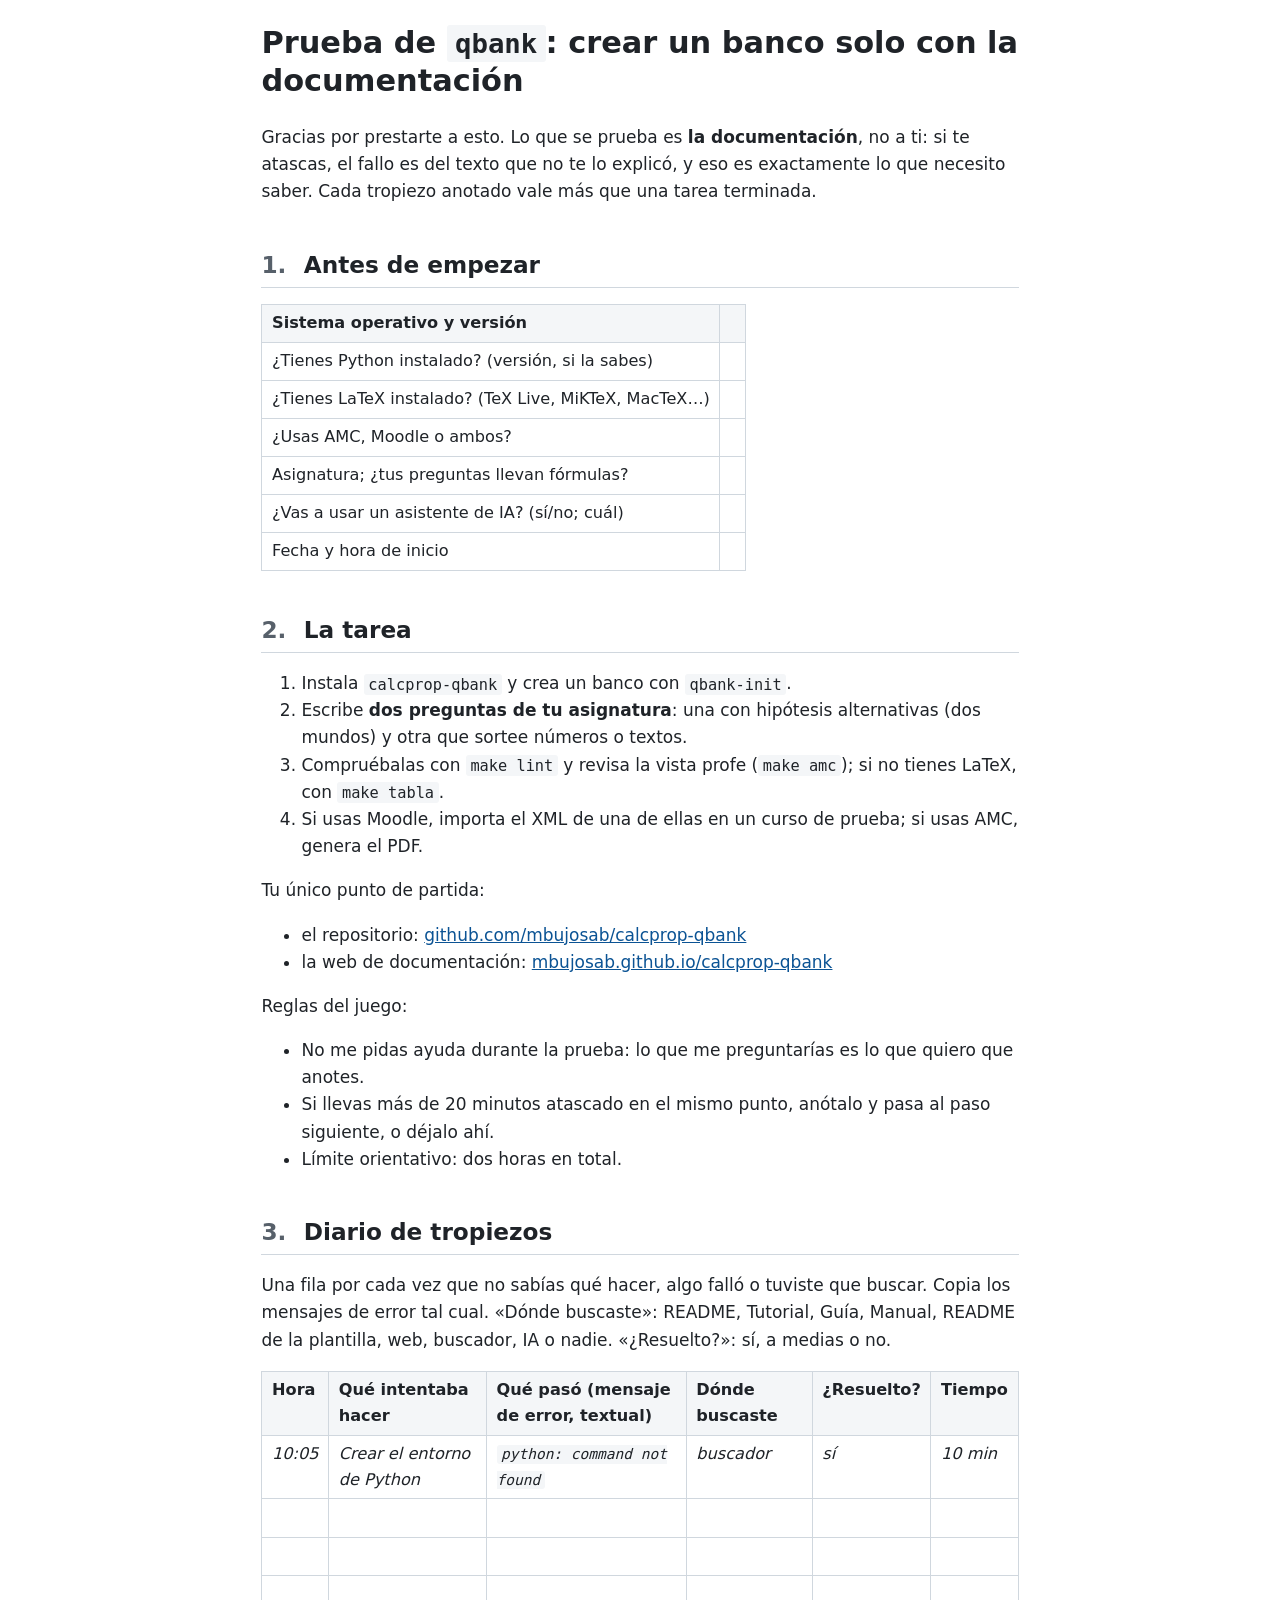
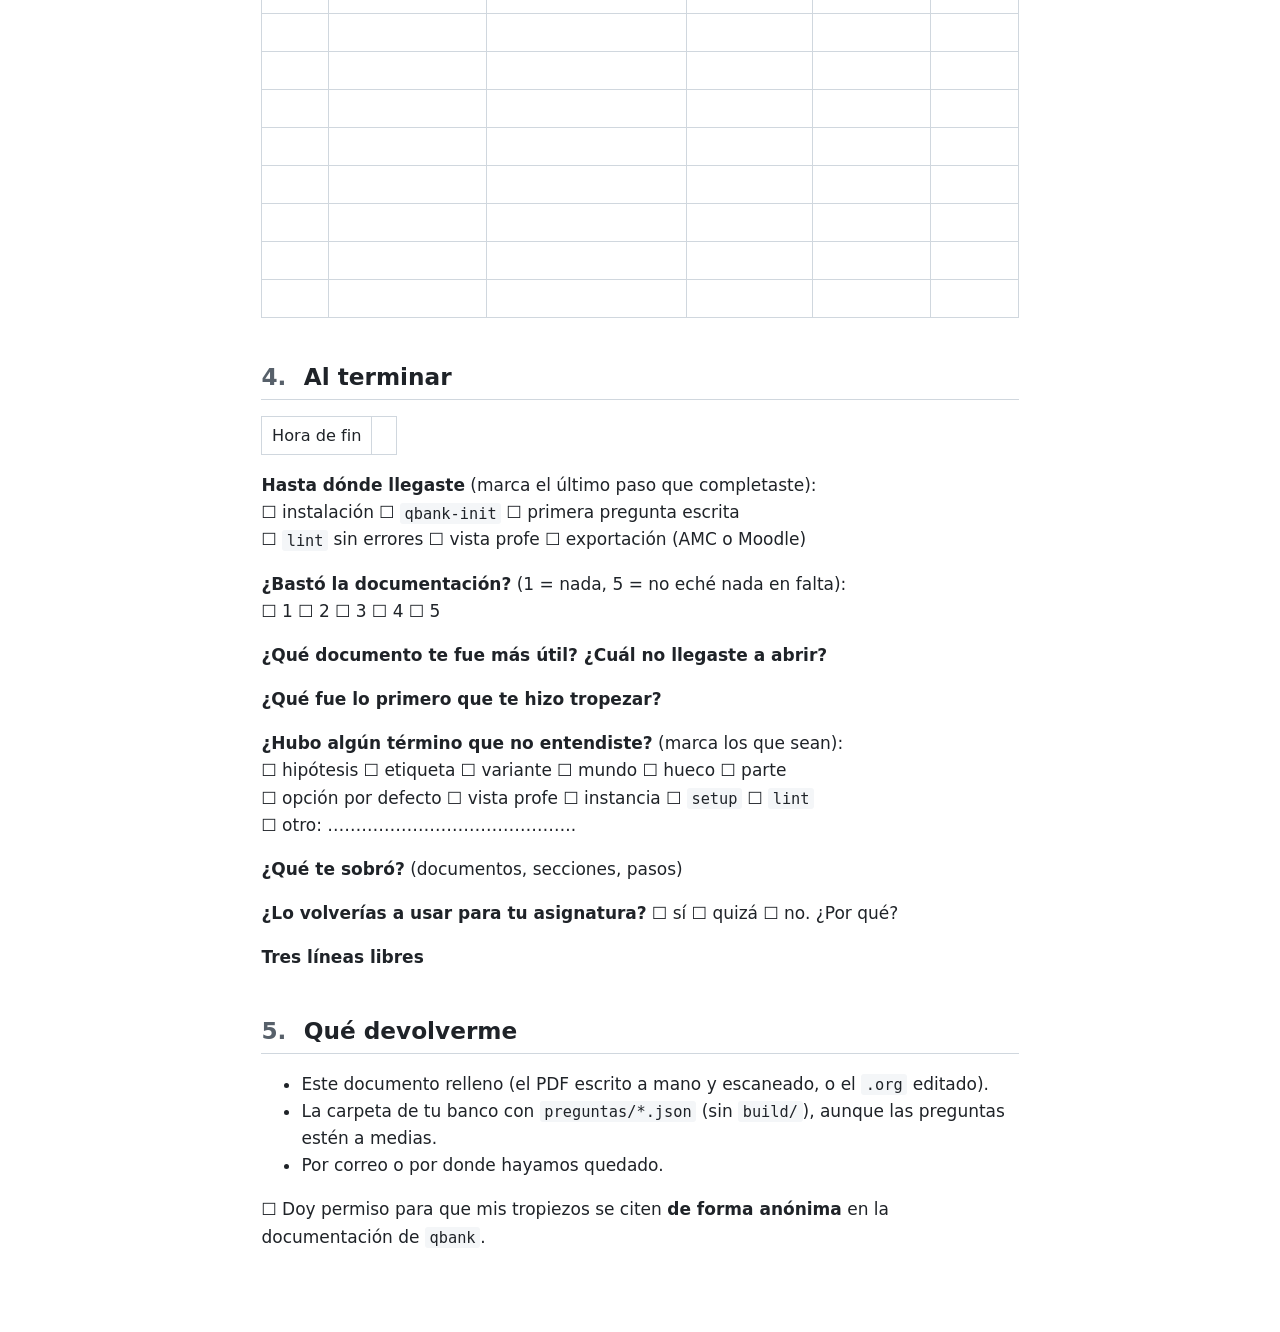
<file: docs/fase5.html>
<!DOCTYPE html>
<html lang="es">
<head>
<meta charset="utf-8" />
<meta name="viewport" content="width=device-width, initial-scale=1" />
<title>Prueba de qbank: crear un banco solo con la documentación</title>
<meta name="author" content="Marcos Bujosa" />
<meta name="generator" content="Org Mode" />
<link rel="stylesheet" href="style.css">
<meta name="viewport" content="width=device-width, initial-scale=1">
</head>
<body>
<div id="content" class="content">
<header>
<h1 class="title">Prueba de <code>qbank</code>: crear un banco solo con la documentación</h1>
</header><p>
Gracias por prestarte a esto. Lo que se prueba es <b>la documentación</b>, no a
ti: si te atascas, el fallo es del texto que no te lo explicó, y eso es
exactamente lo que necesito saber. Cada tropiezo anotado vale más que una
tarea terminada.
</p>
<div id="outline-container-org17b9b4d" class="outline-2">
<h2 id="org17b9b4d"><span class="section-number-2">1.</span> Antes de empezar</h2>
<div class="outline-text-2" id="text-1">
<table>


<colgroup>
<col  class="org-left">

<col  class="org-left">
</colgroup>
<thead>
<tr>
<th scope="col" class="org-left">Sistema operativo y versión</th>
<th scope="col" class="org-left">&#xa0;</th>
</tr>
</thead>
<tbody>
<tr>
<td class="org-left">¿Tienes Python instalado? (versión, si la sabes)</td>
<td class="org-left">&#xa0;</td>
</tr>
</tbody>
<tbody>
<tr>
<td class="org-left">¿Tienes LaTeX instalado? (TeX Live, MiKTeX, MacTeX…)</td>
<td class="org-left">&#xa0;</td>
</tr>
</tbody>
<tbody>
<tr>
<td class="org-left">¿Usas AMC, Moodle o ambos?</td>
<td class="org-left">&#xa0;</td>
</tr>
</tbody>
<tbody>
<tr>
<td class="org-left">Asignatura; ¿tus preguntas llevan fórmulas?</td>
<td class="org-left">&#xa0;</td>
</tr>
</tbody>
<tbody>
<tr>
<td class="org-left">¿Vas a usar un asistente de IA? (sí/no; cuál)</td>
<td class="org-left">&#xa0;</td>
</tr>
</tbody>
<tbody>
<tr>
<td class="org-left">Fecha y hora de inicio</td>
<td class="org-left">&#xa0;</td>
</tr>
</tbody>
</table>
</div>
</div>
<div id="outline-container-org3d675b1" class="outline-2">
<h2 id="org3d675b1"><span class="section-number-2">2.</span> La tarea</h2>
<div class="outline-text-2" id="text-2">
<ol class="org-ol">
<li>Instala <code>calcprop-qbank</code> y crea un banco con <code>qbank-init</code>.</li>
<li>Escribe <b>dos preguntas de tu asignatura</b>: una con hipótesis alternativas
(dos mundos) y otra que sortee números o textos.</li>
<li>Compruébalas con <code>make lint</code> y revisa la vista profe (<code>make amc</code>); si no
tienes LaTeX, con <code>make tabla</code>.</li>
<li>Si usas Moodle, importa el XML de una de ellas en un curso de prueba; si
usas AMC, genera el PDF.</li>
</ol>

<p>
Tu único punto de partida:
</p>

<ul class="org-ul">
<li>el repositorio: <a href="https://github.com/mbujosab/calcprop-qbank">github.com/mbujosab/calcprop-qbank</a></li>
<li>la web de documentación: <a href="https://mbujosab.github.io/calcprop-qbank/">mbujosab.github.io/calcprop-qbank</a></li>
</ul>

<p>
Reglas del juego:
</p>

<ul class="org-ul">
<li>No me pidas ayuda durante la prueba: lo que me preguntarías es lo que
quiero que anotes.</li>
<li>Si llevas más de 20 minutos atascado en el mismo punto, anótalo y pasa al
paso siguiente, o déjalo ahí.</li>
<li>Límite orientativo: dos horas en total.</li>
</ul>
</div>
</div>
<div id="outline-container-org5f0dd8f" class="outline-2">
<h2 id="org5f0dd8f"><span class="section-number-2">3.</span> Diario de tropiezos</h2>
<div class="outline-text-2" id="text-3">
<p>
Una fila por cada vez que no sabías qué hacer, algo falló o tuviste que
buscar. Copia los mensajes de error tal cual. «Dónde buscaste»: README,
Tutorial, Guía, Manual, README de la plantilla, web, buscador, IA o nadie.
«¿Resuelto?»: sí, a medias o no.
</p>

<table>


<colgroup>
<col  class="org-left">

<col  class="org-left">

<col  class="org-left">

<col  class="org-left">

<col  class="org-left">

<col  class="org-left">
</colgroup>
<thead>
<tr>
<th scope="col" class="org-left">Hora</th>
<th scope="col" class="org-left">Qué intentaba hacer</th>
<th scope="col" class="org-left">Qué pasó (mensaje de error, textual)</th>
<th scope="col" class="org-left">Dónde buscaste</th>
<th scope="col" class="org-left">¿Resuelto?</th>
<th scope="col" class="org-left">Tiempo</th>
</tr>
</thead>
<tbody>
<tr>
<td class="org-left"><i>10:05</i></td>
<td class="org-left"><i>Crear el entorno de Python</i></td>
<td class="org-left"><i><code>python: command not found</code></i></td>
<td class="org-left"><i>buscador</i></td>
<td class="org-left"><i>sí</i></td>
<td class="org-left"><i>10 min</i></td>
</tr>
</tbody>
<tbody>
<tr>
<td class="org-left">&#xa0;</td>
<td class="org-left">&#xa0;</td>
<td class="org-left">&#xa0;</td>
<td class="org-left">&#xa0;</td>
<td class="org-left">&#xa0;</td>
<td class="org-left">&#xa0;</td>
</tr>
</tbody>
<tbody>
<tr>
<td class="org-left">&#xa0;</td>
<td class="org-left">&#xa0;</td>
<td class="org-left">&#xa0;</td>
<td class="org-left">&#xa0;</td>
<td class="org-left">&#xa0;</td>
<td class="org-left">&#xa0;</td>
</tr>
</tbody>
<tbody>
<tr>
<td class="org-left">&#xa0;</td>
<td class="org-left">&#xa0;</td>
<td class="org-left">&#xa0;</td>
<td class="org-left">&#xa0;</td>
<td class="org-left">&#xa0;</td>
<td class="org-left">&#xa0;</td>
</tr>
</tbody>
<tbody>
<tr>
<td class="org-left">&#xa0;</td>
<td class="org-left">&#xa0;</td>
<td class="org-left">&#xa0;</td>
<td class="org-left">&#xa0;</td>
<td class="org-left">&#xa0;</td>
<td class="org-left">&#xa0;</td>
</tr>
</tbody>
<tbody>
<tr>
<td class="org-left">&#xa0;</td>
<td class="org-left">&#xa0;</td>
<td class="org-left">&#xa0;</td>
<td class="org-left">&#xa0;</td>
<td class="org-left">&#xa0;</td>
<td class="org-left">&#xa0;</td>
</tr>
</tbody>
<tbody>
<tr>
<td class="org-left">&#xa0;</td>
<td class="org-left">&#xa0;</td>
<td class="org-left">&#xa0;</td>
<td class="org-left">&#xa0;</td>
<td class="org-left">&#xa0;</td>
<td class="org-left">&#xa0;</td>
</tr>
</tbody>
<tbody>
<tr>
<td class="org-left">&#xa0;</td>
<td class="org-left">&#xa0;</td>
<td class="org-left">&#xa0;</td>
<td class="org-left">&#xa0;</td>
<td class="org-left">&#xa0;</td>
<td class="org-left">&#xa0;</td>
</tr>
</tbody>
<tbody>
<tr>
<td class="org-left">&#xa0;</td>
<td class="org-left">&#xa0;</td>
<td class="org-left">&#xa0;</td>
<td class="org-left">&#xa0;</td>
<td class="org-left">&#xa0;</td>
<td class="org-left">&#xa0;</td>
</tr>
</tbody>
<tbody>
<tr>
<td class="org-left">&#xa0;</td>
<td class="org-left">&#xa0;</td>
<td class="org-left">&#xa0;</td>
<td class="org-left">&#xa0;</td>
<td class="org-left">&#xa0;</td>
<td class="org-left">&#xa0;</td>
</tr>
</tbody>
<tbody>
<tr>
<td class="org-left">&#xa0;</td>
<td class="org-left">&#xa0;</td>
<td class="org-left">&#xa0;</td>
<td class="org-left">&#xa0;</td>
<td class="org-left">&#xa0;</td>
<td class="org-left">&#xa0;</td>
</tr>
</tbody>
<tbody>
<tr>
<td class="org-left">&#xa0;</td>
<td class="org-left">&#xa0;</td>
<td class="org-left">&#xa0;</td>
<td class="org-left">&#xa0;</td>
<td class="org-left">&#xa0;</td>
<td class="org-left">&#xa0;</td>
</tr>
</tbody>
</table>
</div>
</div>
<div id="outline-container-orgc777690" class="outline-2">
<h2 id="orgc777690"><span class="section-number-2">4.</span> Al terminar</h2>
<div class="outline-text-2" id="text-4">
<table>


<colgroup>
<col  class="org-left">

<col  class="org-left">
</colgroup>
<tbody>
<tr>
<td class="org-left">Hora de fin</td>
<td class="org-left">&#xa0;</td>
</tr>
</tbody>
</table>
<p>
<b>Hasta dónde llegaste</b> (marca el último paso que completaste):<br>
☐ instalación  ☐ <code>qbank-init</code>  ☐ primera pregunta escrita<br>
☐ <code>lint</code> sin errores  ☐ vista profe  ☐ exportación (AMC o Moodle)
</p>
<p>
<b>¿Bastó la documentación?</b> (1 = nada, 5 = no eché nada en falta):<br>
☐ 1  ☐ 2  ☐ 3  ☐ 4  ☐ 5
</p>
<p>
<b>¿Qué documento te fue más útil? ¿Cuál no llegaste a abrir?</b>
</p>

<p>
<b>¿Qué fue lo primero que te hizo tropezar?</b>
</p>

<p>
<b>¿Hubo algún término que no entendiste?</b> (marca los que sean):<br>
☐ hipótesis  ☐ etiqueta  ☐ variante  ☐ mundo  ☐ hueco  ☐ parte<br>
☐ opción por defecto  ☐ vista profe  ☐ instancia  ☐ <code>setup</code>  ☐ <code>lint</code><br>
☐ otro: &#x2026;&#x2026;&#x2026;&#x2026;&#x2026;&#x2026;&#x2026;&#x2026;&#x2026;&#x2026;&#x2026;&#x2026;&#x2026;&#x2026;..
</p>
<p>
<b>¿Qué te sobró?</b> (documentos, secciones, pasos)
</p>

<p>
<b>¿Lo volverías a usar para tu asignatura?</b>  ☐ sí  ☐ quizá  ☐ no.
¿Por qué?
</p>

<p>
<b>Tres líneas libres</b>
</p>
</div>
</div>
<div id="outline-container-org51b245b" class="outline-2">
<h2 id="org51b245b"><span class="section-number-2">5.</span> Qué devolverme</h2>
<div class="outline-text-2" id="text-5">
<ul class="org-ul">
<li>Este documento relleno (el PDF escrito a mano y escaneado, o el <code>.org</code>
editado).</li>
<li>La carpeta de tu banco con <code>preguntas/*.json</code> (sin <code>build/</code>), aunque las
preguntas estén a medias.</li>
<li>Por correo o por donde hayamos quedado.</li>
</ul>

<p>
☐ Doy permiso para que mis tropiezos se citen <b>de forma anónima</b> en la
documentación de <code>qbank</code>.
</p>
</div>
</div>
</div>
</body>
</html>
</file>
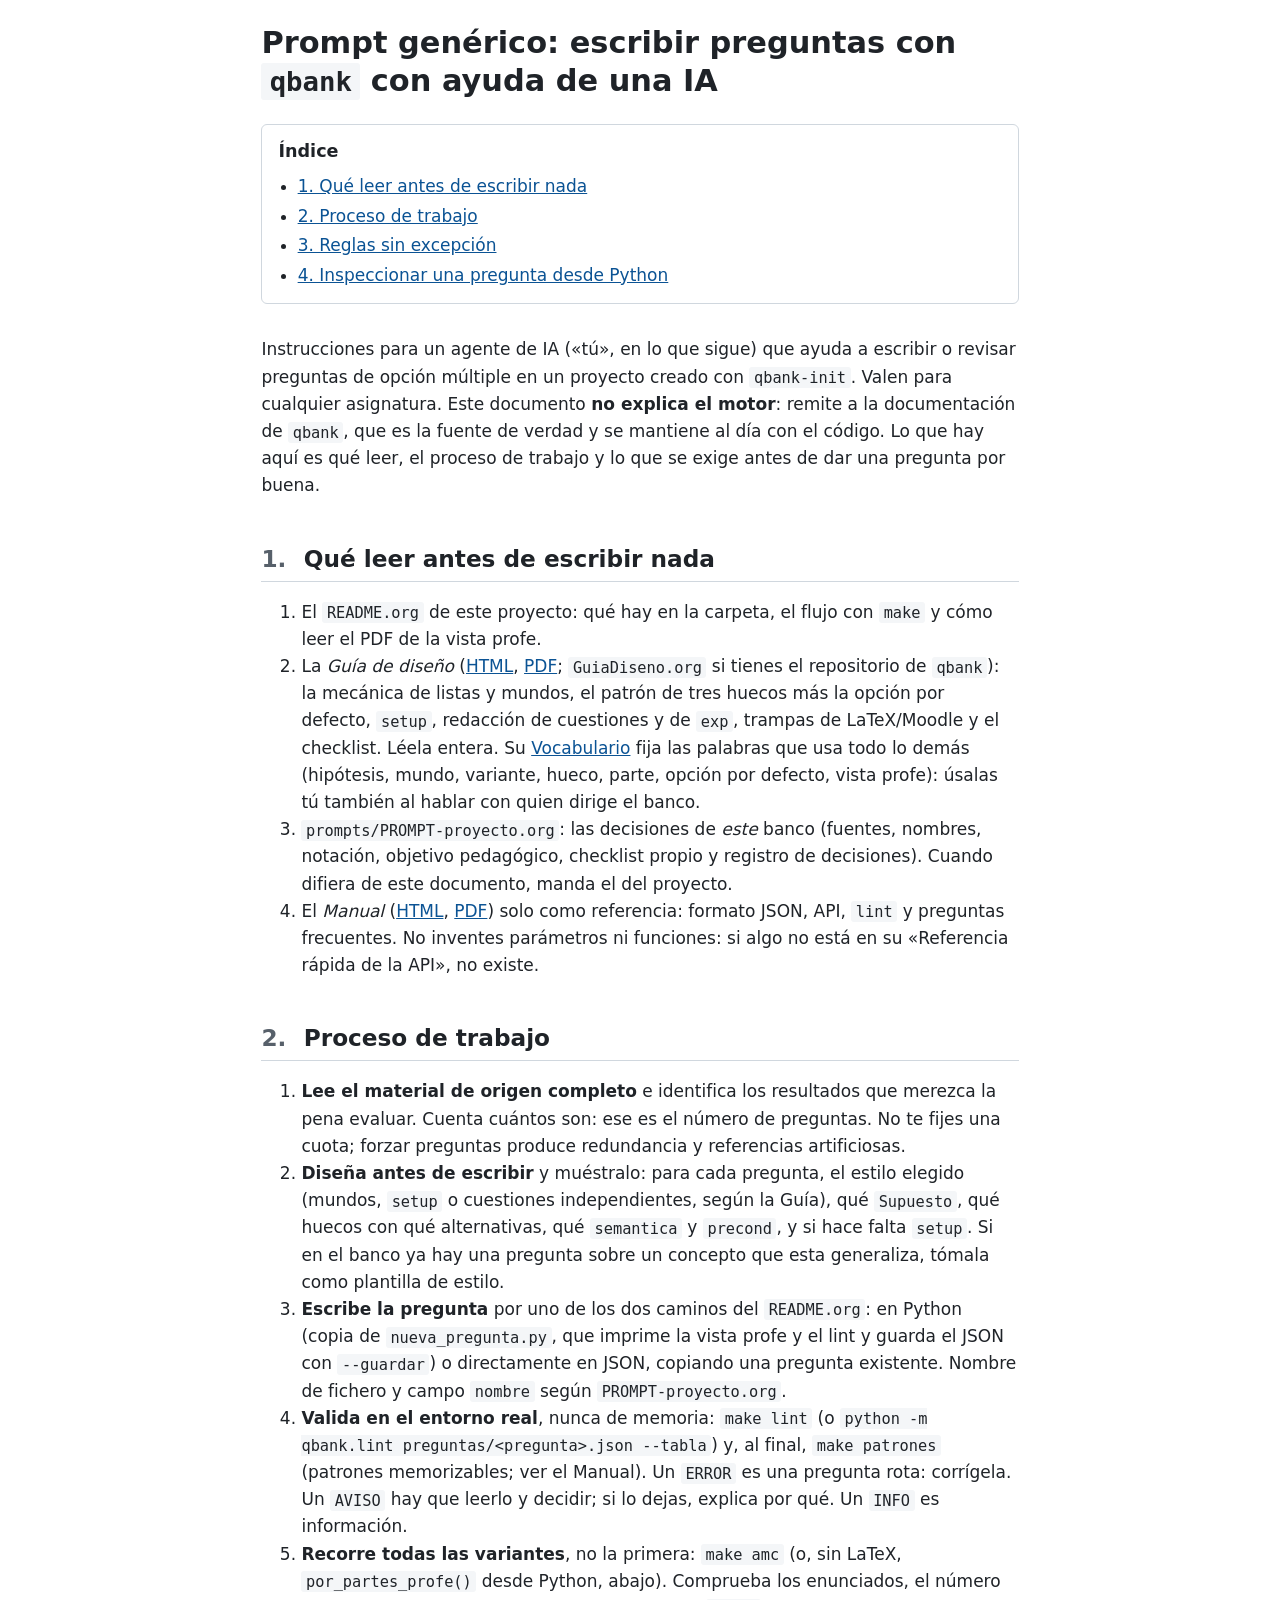
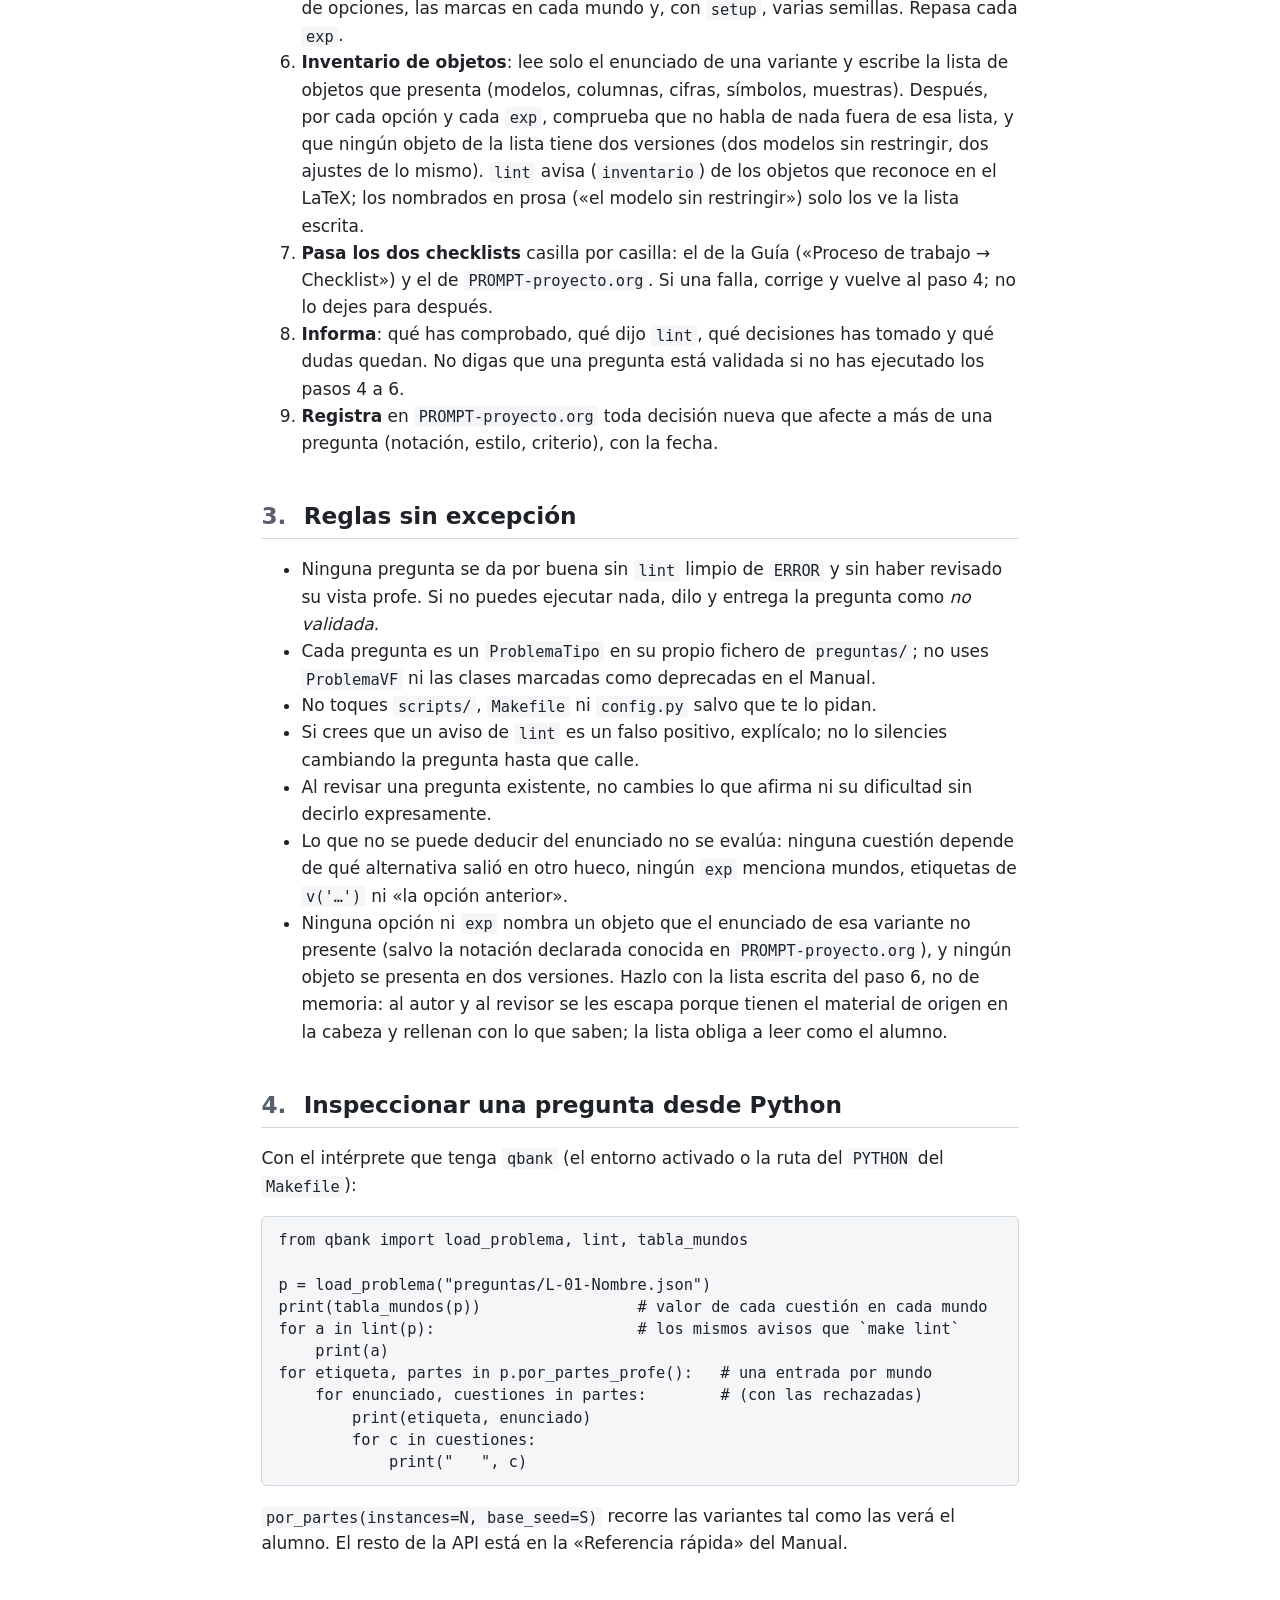
<file: docs/prompt.html>
<!DOCTYPE html>
<html lang="es">
<head>
<meta charset="utf-8" />
<meta name="viewport" content="width=device-width, initial-scale=1" />
<title>Prompt genérico: escribir preguntas con qbank con ayuda de una IA</title>
<meta name="author" content="Marcos Bujosa" />
<meta name="generator" content="Org Mode" />
<link rel="stylesheet" href="style.css">
<meta name="viewport" content="width=device-width, initial-scale=1">
</head>
<body>
<div id="content" class="content">
<header>
<h1 class="title">Prompt genérico: escribir preguntas con <code>qbank</code> con ayuda de una IA</h1>
</header><nav id="table-of-contents" role="doc-toc">
<h2>&Iacute;ndice</h2>
<div id="text-table-of-contents" role="doc-toc">
<ul>
<li><a href="#org17b9b4d">1. Qué leer antes de escribir nada</a></li>
<li><a href="#org3d675b1">2. Proceso de trabajo</a></li>
<li><a href="#org5f0dd8f">3. Reglas sin excepción</a></li>
<li><a href="#orgc777690">4. Inspeccionar una pregunta desde Python</a></li>
</ul>
</div>
</nav>
<p>
Instrucciones para un agente de IA («tú», en lo que sigue) que ayuda a
escribir o revisar preguntas de opción múltiple en un proyecto creado con
<code>qbank-init</code>. Valen para cualquier asignatura. Este documento <b>no explica
el motor</b>: remite a la documentación de <code>qbank</code>, que es la fuente de verdad
y se mantiene al día con el código. Lo que hay aquí es qué leer, el proceso
de trabajo y lo que se exige antes de dar una pregunta por buena.
</p>
<div id="outline-container-org17b9b4d" class="outline-2">
<h2 id="org17b9b4d"><span class="section-number-2">1.</span> Qué leer antes de escribir nada</h2>
<div class="outline-text-2" id="text-1">
<ol class="org-ol">
<li>El <code>README.org</code> de este proyecto: qué hay en la carpeta, el flujo con
<code>make</code> y cómo leer el PDF de la vista profe.</li>
<li>La <i>Guía de diseño</i> (<a href="https://mbujosab.github.io/calcprop-qbank/guia.html">HTML</a>, <a href="https://mbujosab.github.io/calcprop-qbank/GuiaDiseno.pdf">PDF</a>; <code>GuiaDiseno.org</code> si tienes el repositorio
de <code>qbank</code>): la mecánica de listas y mundos, el patrón de tres huecos
más la opción por defecto, <code>setup</code>, redacción de cuestiones y de <code>exp</code>,
trampas de LaTeX/Moodle y el checklist. Léela entera. Su
<a href="https://mbujosab.github.io/calcprop-qbank/guia.html#vocabulario">Vocabulario</a> fija las palabras que usa todo lo demás (hipótesis,
mundo, variante, hueco, parte, opción por defecto, vista profe): úsalas
tú también al hablar con quien dirige el banco.</li>
<li><code>prompts/PROMPT-proyecto.org</code>: las decisiones de <i>este</i> banco (fuentes,
nombres, notación, objetivo pedagógico, checklist propio y registro de
decisiones). Cuando difiera de este documento, manda el del proyecto.</li>
<li>El <i>Manual</i> (<a href="https://mbujosab.github.io/calcprop-qbank/manual.html">HTML</a>, <a href="https://mbujosab.github.io/calcprop-qbank/Manual.pdf">PDF</a>) solo como referencia: formato JSON, API,
<code>lint</code> y preguntas frecuentes. No inventes parámetros ni funciones: si
algo no está en su «Referencia rápida de la API», no existe.</li>
</ol>
</div>
</div>
<div id="outline-container-org3d675b1" class="outline-2">
<h2 id="org3d675b1"><span class="section-number-2">2.</span> Proceso de trabajo</h2>
<div class="outline-text-2" id="text-2">
<ol class="org-ol">
<li><b>Lee el material de origen completo</b> e identifica los resultados que
merezca la pena evaluar. Cuenta cuántos son: ese es el número de
preguntas. No te fijes una cuota; forzar preguntas produce redundancia
y referencias artificiosas.</li>
<li><b>Diseña antes de escribir</b> y muéstralo: para cada pregunta, el estilo
elegido (mundos, <code>setup</code> o cuestiones independientes, según la Guía),
qué <code>Supuesto</code>, qué huecos con qué alternativas, qué <code>semantica</code> y
<code>precond</code>, y si hace falta <code>setup</code>. Si en el banco ya hay una pregunta
sobre un concepto que esta generaliza, tómala como plantilla de estilo.</li>
<li><b>Escribe la pregunta</b> por uno de los dos caminos del <code>README.org</code>: en
Python (copia de <code>nueva_pregunta.py</code>, que imprime la vista profe y el
lint y guarda el JSON con <code>--guardar</code>) o directamente en JSON, copiando
una pregunta existente. Nombre de fichero y campo <code>nombre</code> según
<code>PROMPT-proyecto.org</code>.</li>
<li><b>Valida en el entorno real</b>, nunca de memoria: <code>make lint</code> (o
<code>python -m qbank.lint preguntas/&lt;pregunta&gt;.json --tabla</code>) y, al final,
<code>make patrones</code> (patrones memorizables; ver el Manual). Un <code>ERROR</code>
es una pregunta rota: corrígela. Un <code>AVISO</code> hay que leerlo y decidir;
si lo dejas, explica por qué. Un <code>INFO</code> es información.</li>
<li><b>Recorre todas las variantes</b>, no la primera: <code>make amc</code> (o, sin
LaTeX, <code>por_partes_profe()</code> desde Python, abajo). Comprueba los
enunciados, el número de opciones, las marcas en cada mundo y, con
<code>setup</code>, varias semillas. Repasa cada <code>exp</code>.</li>
<li><b>Inventario de objetos</b>: lee solo el enunciado de una variante y
escribe la lista de objetos que presenta (modelos, columnas, cifras,
símbolos, muestras). Después, por cada opción y cada <code>exp</code>, comprueba
que no habla de nada fuera de esa lista, y que ningún objeto de la
lista tiene dos versiones (dos modelos sin restringir, dos ajustes de
lo mismo). <code>lint</code> avisa (<code>inventario</code>) de los objetos que reconoce en
el LaTeX; los nombrados en prosa («el modelo sin restringir») solo los
ve la lista escrita.</li>
<li><b>Pasa los dos checklists</b> casilla por casilla: el de la Guía («Proceso
de trabajo → Checklist») y el de <code>PROMPT-proyecto.org</code>. Si una falla,
corrige y vuelve al paso 4; no lo dejes para después.</li>
<li><b>Informa</b>: qué has comprobado, qué dijo <code>lint</code>, qué decisiones has
tomado y qué dudas quedan. No digas que una pregunta está validada si
no has ejecutado los pasos 4 a 6.</li>
<li><b>Registra</b> en <code>PROMPT-proyecto.org</code> toda decisión nueva que afecte a
más de una pregunta (notación, estilo, criterio), con la fecha.</li>
</ol>
</div>
</div>
<div id="outline-container-org5f0dd8f" class="outline-2">
<h2 id="org5f0dd8f"><span class="section-number-2">3.</span> Reglas sin excepción</h2>
<div class="outline-text-2" id="text-3">
<ul class="org-ul">
<li>Ninguna pregunta se da por buena sin <code>lint</code> limpio de <code>ERROR</code> y sin
haber revisado su vista profe. Si no puedes ejecutar nada, dilo y
entrega la pregunta como <i>no validada</i>.</li>
<li>Cada pregunta es un <code>ProblemaTipo</code> en su propio fichero de <code>preguntas/</code>;
no uses <code>ProblemaVF</code> ni las clases marcadas como deprecadas en el Manual.</li>
<li>No toques <code>scripts/</code>, <code>Makefile</code> ni <code>config.py</code> salvo que te lo pidan.</li>
<li>Si crees que un aviso de <code>lint</code> es un falso positivo, explícalo; no lo
silencies cambiando la pregunta hasta que calle.</li>
<li>Al revisar una pregunta existente, no cambies lo que afirma ni su
dificultad sin decirlo expresamente.</li>
<li>Lo que no se puede deducir del enunciado no se evalúa: ninguna cuestión
depende de qué alternativa salió en otro hueco, ningún <code>exp</code> menciona
mundos, etiquetas de <code>v('…')</code> ni «la opción anterior».</li>
<li>Ninguna opción ni <code>exp</code> nombra un objeto que el enunciado de esa
variante no presente (salvo la notación declarada conocida en
<code>PROMPT-proyecto.org</code>), y ningún objeto se presenta en dos versiones.
Hazlo con la lista escrita del paso 6, no de memoria: al autor y al
revisor se les escapa porque tienen el material de origen en la cabeza
y rellenan con lo que saben; la lista obliga a leer como el alumno.</li>
</ul>
</div>
</div>
<div id="outline-container-orgc777690" class="outline-2">
<h2 id="orgc777690"><span class="section-number-2">4.</span> Inspeccionar una pregunta desde Python</h2>
<div class="outline-text-2" id="text-4">
<p>
Con el intérprete que tenga <code>qbank</code> (el entorno activado o la ruta del
<code>PYTHON</code> del <code>Makefile</code>):
</p>

<div class="org-src-container">
<pre class="src src-python">from qbank import load_problema, lint, tabla_mundos

p = load_problema("preguntas/L-01-Nombre.json")
print(tabla_mundos(p))                 # valor de cada cuestión en cada mundo
for a in lint(p):                      # los mismos avisos que `make lint`
    print(a)
for etiqueta, partes in p.por_partes_profe():   # una entrada por mundo
    for enunciado, cuestiones in partes:        # (con las rechazadas)
        print(etiqueta, enunciado)
        for c in cuestiones:
            print("   ", c)
</pre>
</div>

<p>
<code>por_partes(instances=N, base_seed=S)</code> recorre las variantes tal como las
verá el alumno. El resto de la API está en la «Referencia rápida» del
Manual.
</p>
</div>
</div>
</div>
</body>
</html>
</file>
<file: docs/style.css>
/* Hoja única de la documentación de qbank (docs/, generado con tools/web.sh). */

:root {
  --texto: #1f2328;
  --suave: #57606a;
  --fondo: #ffffff;
  --codigo: #f4f6f8;
  --borde: #d0d7de;
  --enlace: #0b5394;
}

html { -webkit-text-size-adjust: 100%; }

body {
  margin: 0;
  padding: 1.5rem 1rem 4rem;
  background: var(--fondo);
  color: var(--texto);
  font: 1.0625rem/1.6 system-ui, -apple-system, "Segoe UI", Roboto, "Helvetica Neue", Arial, sans-serif;
}

#content, #preamble, #postamble { max-width: 70ch; margin: 0 auto; }

h1.title { font-size: 1.9rem; line-height: 1.25; margin: 0 0 1.5rem; }
h2 { font-size: 1.45rem; margin: 2.5rem 0 0.75rem; padding-bottom: 0.25rem; border-bottom: 1px solid var(--borde); }
h3 { font-size: 1.2rem; margin: 2rem 0 0.5rem; }
h4, h5 { font-size: 1.05rem; margin: 1.5rem 0 0.5rem; }
.section-number-2, .section-number-3, .section-number-4 { color: var(--suave); margin-right: 0.4em; }

a { color: var(--enlace); }
a:hover { text-decoration-thickness: 2px; }

/* Índice de contenidos */
#table-of-contents { margin: 0 0 2rem; padding: 0.75rem 1rem; border: 1px solid var(--borde); border-radius: 6px; }
#table-of-contents h2 { font-size: 1.1rem; margin: 0 0 0.5rem; border: 0; padding: 0; }
#table-of-contents ul { margin: 0; padding-left: 1.2rem; }
#table-of-contents li { margin: 0.15rem 0; }

/* Código */
code, pre, kbd, samp { font-family: ui-monospace, SFMono-Regular, "DejaVu Sans Mono", Menlo, Consolas, monospace; font-size: 0.9em; }
code { background: var(--codigo); padding: 0.1em 0.3em; border-radius: 3px; overflow-wrap: break-word; }
td:first-child code { white-space: nowrap; }   /* nombres de la primera columna enteros */
pre {
  background: var(--codigo);
  border: 1px solid var(--borde);
  border-radius: 6px;
  padding: 0.75rem 1rem;
  overflow-x: auto;
  line-height: 1.45;
}
pre code { background: none; padding: 0; }
.org-src-container { margin: 1rem 0; }

/* Tablas: las anchas se desplazan en horizontal en vez de desbordar */
table {
  display: block;
  max-width: 100%;
  overflow-x: auto;
  border-collapse: collapse;
  margin: 1rem 0;
  font-size: 0.95em;
}
th, td { border: 1px solid var(--borde); padding: 0.35rem 0.6rem; vertical-align: top; text-align: left; }
th { background: var(--codigo); }

dt { font-weight: 600; margin-top: 0.6rem; }
dd { margin-left: 1.5rem; }
blockquote { margin: 1rem 0; padding: 0 1rem; color: var(--suave); border-left: 3px solid var(--borde); }
img { max-width: 100%; height: auto; }
</file>
